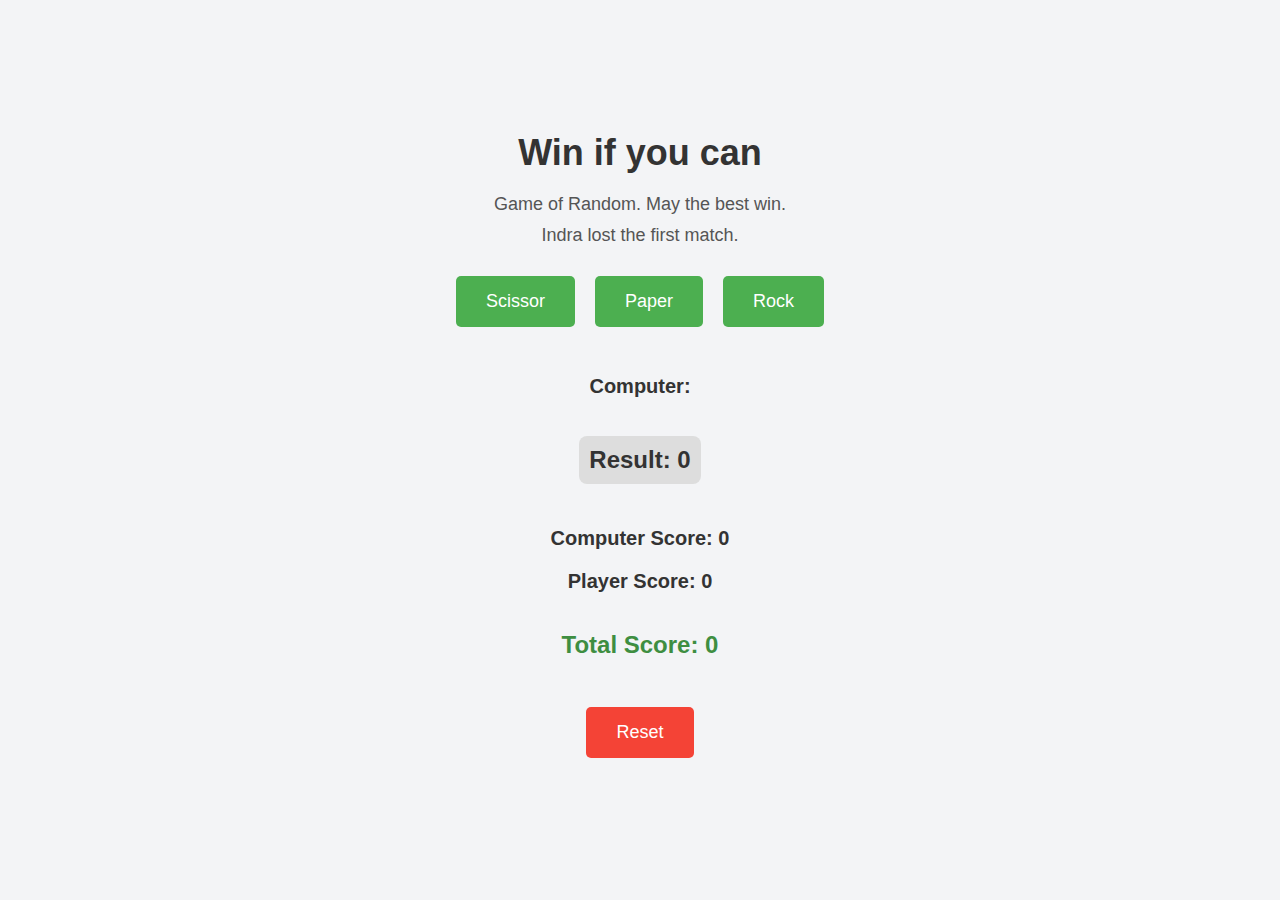
<file: index.html>
<!DOCTYPE html>
<html>
  <head>
    <meta charset="UTF-8">
    <meta name="viewport" content="width=device-width, initial-scale=1.0">

    <title>Game</title>

    <link rel="stylesheet" href="style.css">
    <script src="pr.js" defer></script>
  </head>

  <body>
    <h1>Win if you can</h1>
    <p>Game of Random. May the best win.</p>
    <p>Indra lost the first match.</p>

    <div>
      <button id="scissor">Scissor</button>
      <button id="paper">Paper</button>
      <button id="rock">Rock</button>
    </div>

    <br>
    
    <div id="computer">Computer:</div>

    <br>

    <div id="box">Result: 0</div>

    <br>

    <div id="computerResult">Computer Score: 0</div>
    <div id="playerResult">Player Score: 0</div>

    <br>

    <div id="totalScore">Total Score: 0</div>

    <br>

    <button id="reset">Reset</button>

  </body>
</html>
</file>
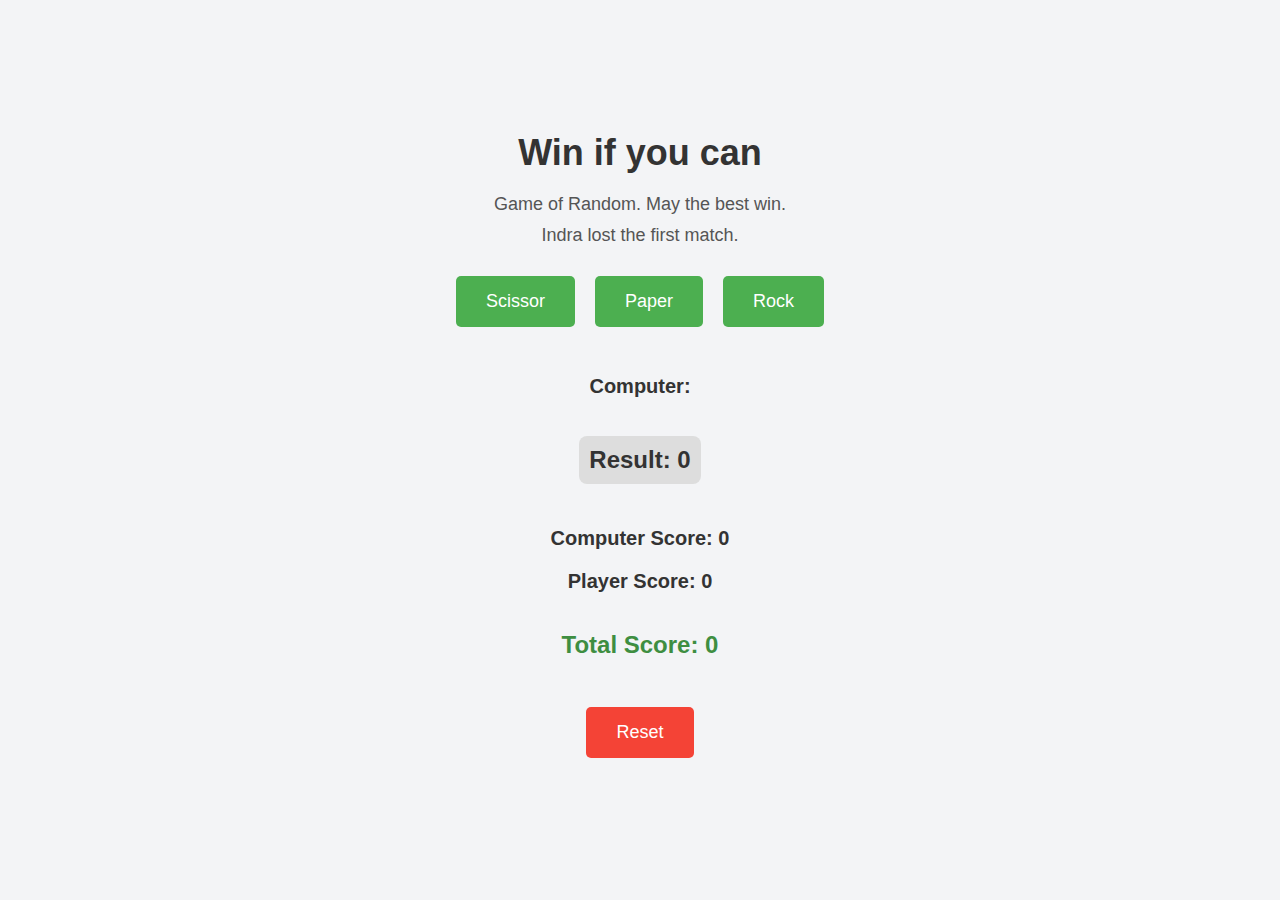
<file: SPR.html>
<!DOCTYPE html>
<html>
  <head>
    <meta charset="UTF-8">
    <meta name="viewport" content="width=device-width, initial-scale=1.0">

    <title>Game</title>

    <link rel="stylesheet" href="style.css">
    <script src="pr.js" defer></script>
  </head>

  <body>
    <h1>Win if you can</h1>
    <p>Game of Random. May the best win.</p>
    <p>Indra lost the first match.</p>

    <div>
      <button id="scissor">Scissor</button>
      <button id="paper">Paper</button>
      <button id="rock">Rock</button>
    </div>

    <br>
    
    <div id="computer">Computer:</div>

    <br>

    <div id="box">Result: 0</div>

    <br>

    <div id="computerResult">Computer Score: 0</div>
    <div id="playerResult">Player Score: 0</div>

    <br>

    <div id="totalScore">Total Score: 0</div>

    <br>

    <button id="reset">Reset</button>

  </body>
</html>
</file>
<file: style.css>
/* Global reset */
* {
    margin: 0;
    padding: 0;
    box-sizing: border-box;
    font-family: 'Arial', sans-serif;
  }
  
  /* Body styling */
  body {
    background-color: #f3f4f6;
    display: flex;
    justify-content: center;
    align-items: center;
    height: 100vh;
    flex-direction: column;
    text-align: center;
    color: #333;
  }
  
  /* Header */
  h1 {
    font-size: 36px;
    color: #333;
    margin-bottom: 20px;
  }
  
  /* Paragraphs */
  p {
    font-size: 18px;
    color: #555;
    margin-bottom: 10px;
  }
  
  /* Buttons styling */
  button {
    background-color: #4CAF50;
    color: white;
    border: none;
    padding: 15px 30px;
    font-size: 18px;
    cursor: pointer;
    margin: 10px;
    border-radius: 5px;
    transition: background-color 0.3s, transform 0.2s;
  }
  
  /* Button hover effect */
  button:hover {
    background-color: #45a049;
    transform: scale(1.05);
  }
  
  /* Computer and Result Display */
  #computer, #computerResult, #playerResult, #totalScore, #box {
    font-size: 20px;
    margin: 10px;
    font-weight: bold;
  }
  
  /* Reset button */
  #reset {
    background-color: #f44336;
    color: white;
    border-radius: 5px;
    padding: 15px 30px;
    font-size: 18px;
    cursor: pointer;
    margin-top: 20px;
    transition: background-color 0.3s, transform 0.2s;
  }
  
  /* Reset button hover effect */
  #reset:hover {
    background-color: #e53935;
    transform: scale(1.05);
  }
  
  /* Div containers */
  div {
    display: flex;
    justify-content: center;
    align-items: center;
    margin: 10px;
  }
  
  /* General layout adjustments */
  #box {
    font-size: 24px;
    background-color: #ddd;
    padding: 10px;
    border-radius: 8px;
    margin-bottom: 15px;
  }
  
  #totalScore {
    font-size: 24px;
    font-weight: bold;
    color: #3e8e41;
  }
</file>
